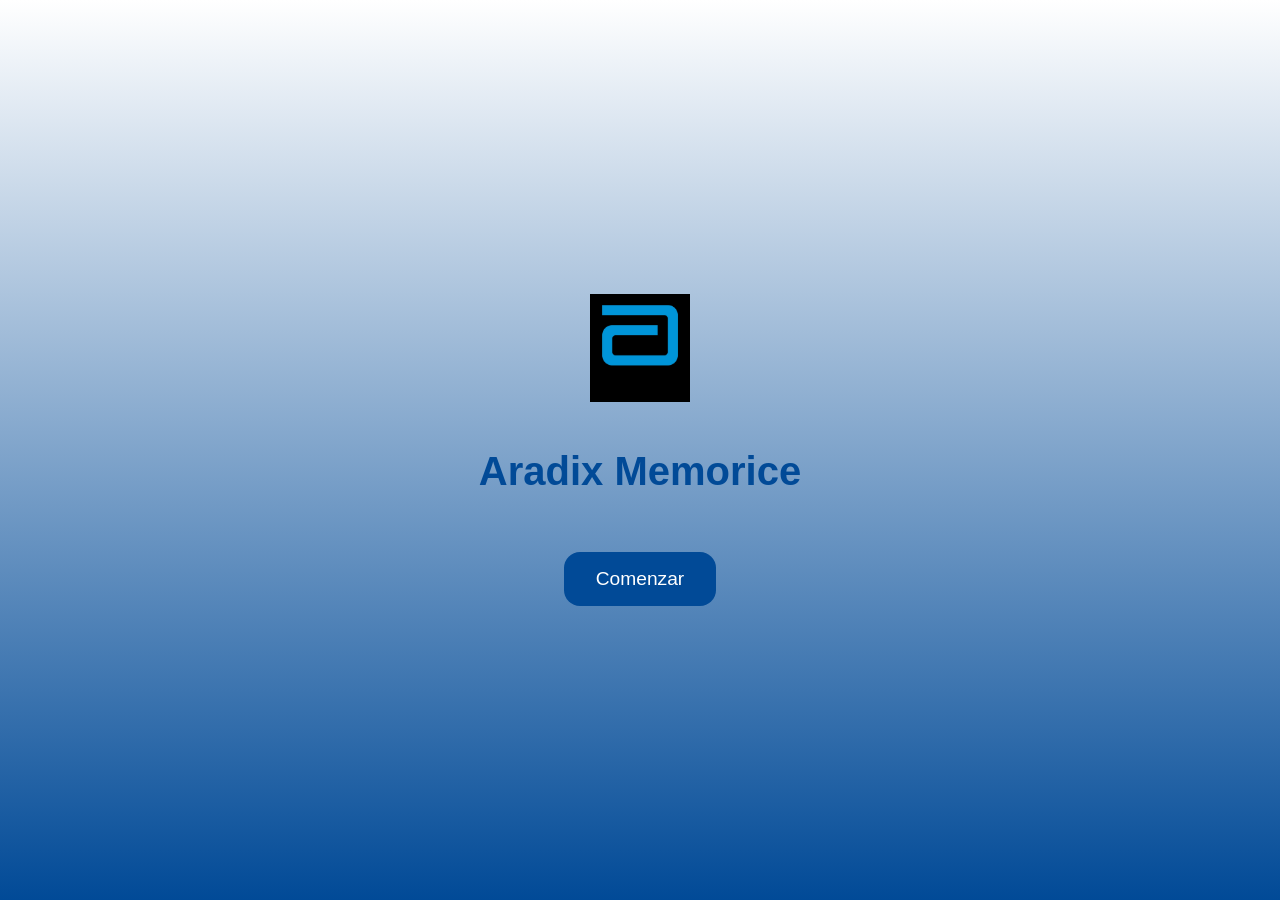
<file: index.html>
<!DOCTYPE html>
<html lang="es">

<head>
    <meta charset="UTF-8" />
    <meta name="viewport" content="width=device-width, initial-scale=1.0" />
    <title>Aradix Memorice</title>
    <link rel="stylesheet" href="./style/index.css" />
</head>

<body>
    <div class="container">
        <img src="./style/assets/logoCarta.jpeg" alt="Logo" class="logo" />
        <h1 class="brand">Aradix Memorice</h1>
        <button class="start-button" onclick="playAndStart()">Comenzar</button>
    </div>

    <!-- Aquí carga el audio oculto -->
    <audio id="clickSound" src="./style/sound/click.mp3" preload="auto"></audio>

    <script>
        function playAndStart() {
            const audio = document.getElementById('clickSound');
            audio.play();
            setTimeout(() => {
                location.href = 'home.html';
            }, 300); // espera 300 ms antes de cambiar (puedes ajustar)
        }
    </script>
</body>

</html>
</file>
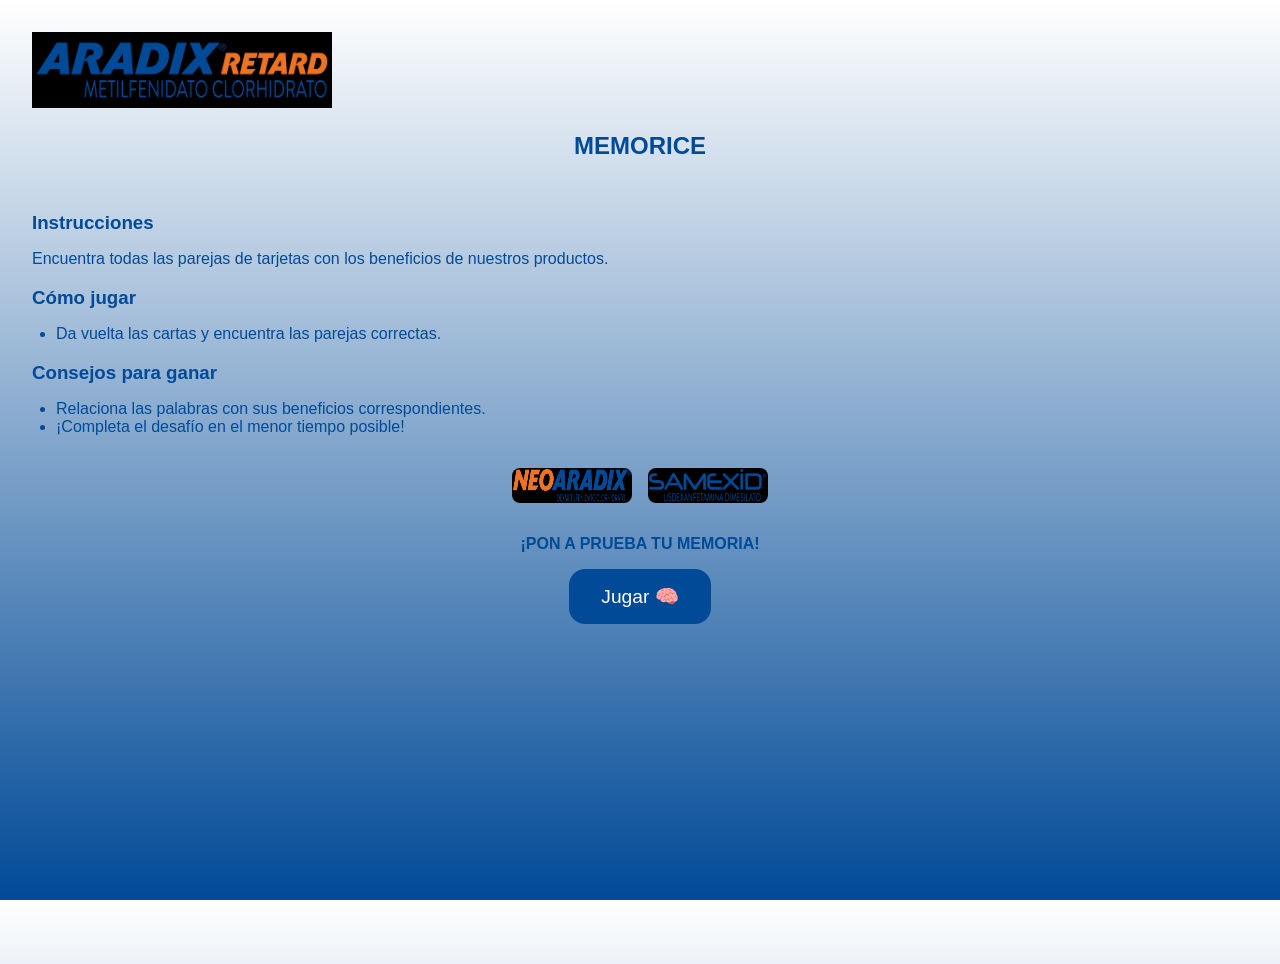
<file: home.html>
<!DOCTYPE html>
<html lang="es">

<head>
    <meta charset="UTF-8">
    <meta name="viewport" content="width=device-width, initial-scale=1.0">
    <title>Instrucciones</title>
    <link rel="stylesheet" href="./style/home.css">
</head>

<body>
    <div class="logoHeader">
        <img src="./style/assets/aradixRetard.jpeg" alt="Aradix Retard" class="logo">
    </div>
    <div class="header">
        <h2>MEMORICE</h2>
    </div>

    <div class="instructions">
        <h3>Instrucciones</h3>
        <p>Encuentra todas las parejas de tarjetas con los beneficios de nuestros productos.</p>

        <h3>Cómo jugar</h3>
        <ul>
            <li>Da vuelta las cartas y encuentra las parejas correctas.</li>
        </ul>

        <h3>Consejos para ganar</h3>
        <ul>
            <li>Relaciona las palabras con sus beneficios correspondientes.</li>
            <li>¡Completa el desafío en el menor tiempo posible!</li>
        </ul>
    </div>

    <div class="products">
        <img src="./style/assets/neoaradix.jpeg" alt="Neoaradix">
        <img src="./style/assets/samexid.jpeg" alt="Samexid">
    </div>

    <p class="footer">¡PON A PRUEBA TU MEMORIA!</p>

    <button class="play-button" onclick="playAndStart()">Jugar 🧠</button>

    <!-- Aquí carga el audio oculto -->
    <audio id="clickSound" src="./style/sound/click.mp3" preload="auto"></audio>

    <script>
        function playAndStart() {
            const audio = document.getElementById('clickSound');
            audio.play();
            setTimeout(() => {
                location.href = 'memorize.html';
            }, 300); // espera 300 ms para que el sonido se escuche completo antes de cambiar
        }
    </script>
</body>

</html>
</file>
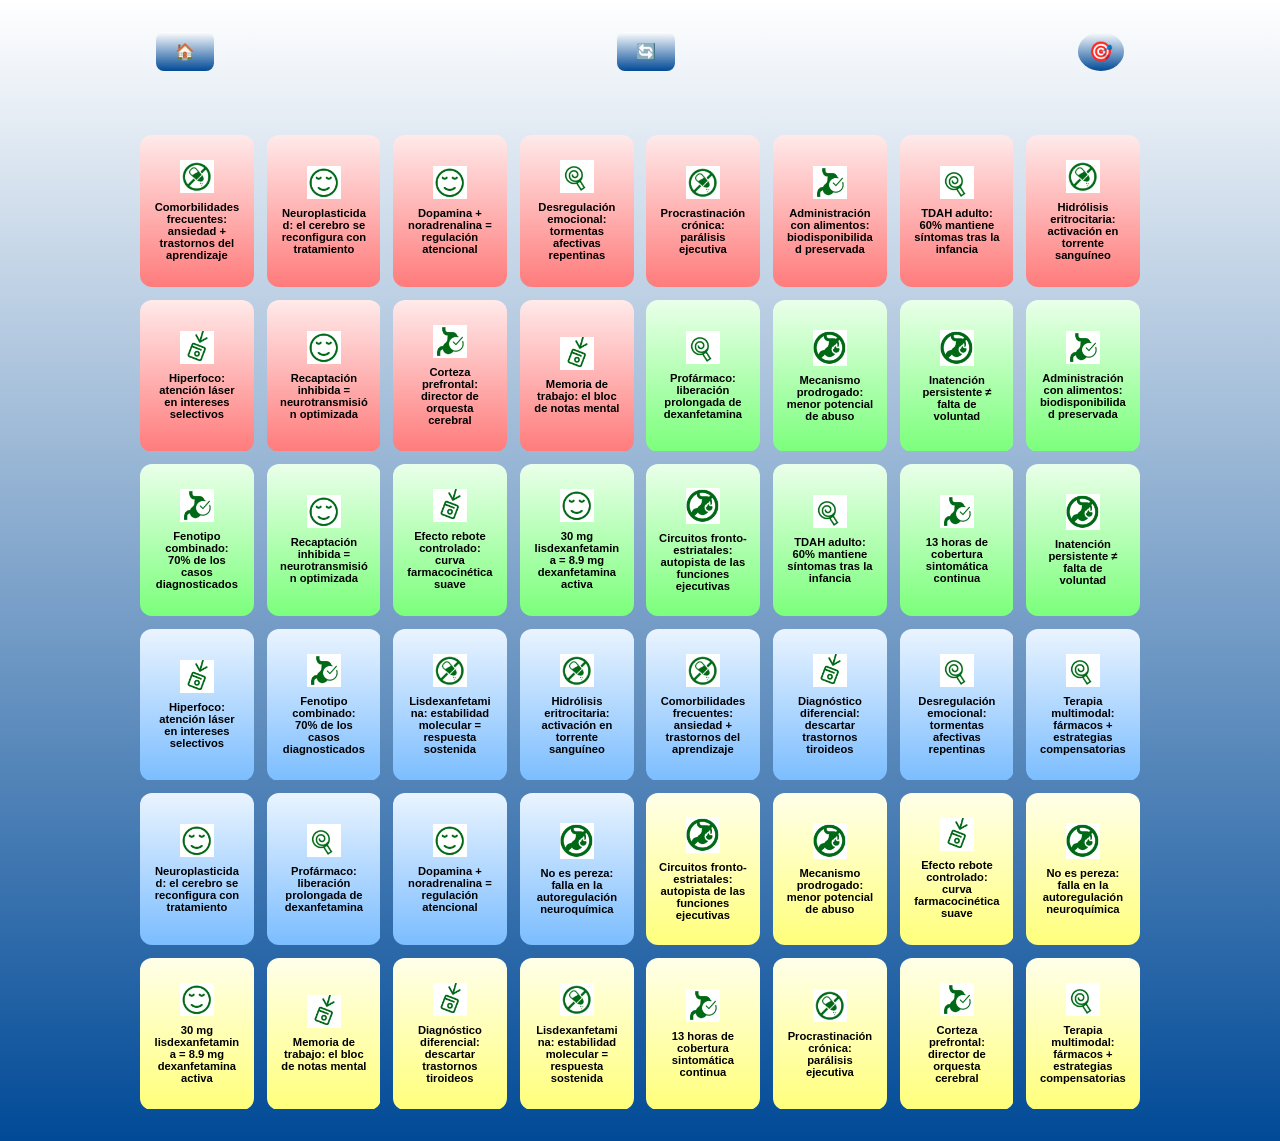
<file: memorize.html>
<!DOCTYPE html>
<html lang="es">

<head>
    <meta charset="UTF-8" />
    <meta name="viewport" content="width=device-width, initial-scale=1.0" />
    <title>Juego de Memoria</title>
    <link rel="stylesheet" href="./style/memorize.css" />
</head>

<body>
    <!-- Vista del juego -->
    <div id="game" class="view active">
        <div class="buttons">
            <button onclick="goHome()">🏠</button>
            <button onclick="startGame()">🔄</button>
            <button onclick="showEndScreen()" class="demo-button">🎯</button> <!-- Nuevo botón de demo -->
        </div>        
        <div class="game" id="board"></div>
    </div>

 <!-- Vista de fin del juego -->
<div id="endScreen" class="view" style="display: none;">
    <h2>¿Quieres jugar de nuevo?</h2>
    <div class="logo-container">
        <img src="./style/assets/logoCarta.jpeg" alt="Logo" class="logo-finish">
        <button class="restart-button" onclick="goBack()">🔄</button> <!-- Ahora llama a goBack() -->
    </div>
</div>


    <script src="./js/memorize.js"></script>
    <script>
        document.addEventListener('DOMContentLoaded', () => {
            startGame();
        });
    </script>

    <audio id="clickSound" src="./style/sound/card.mp3" preload="auto"></audio>
    <audio id="victorySound" src="./style/sound/victory.mp3" preload="auto"></audio>
</body>


</html>
</file>
<file: style/index.css>
body {
    margin: 0;
    font-family: 'Arial', sans-serif;
    background: linear-gradient(to top, #014a97, #ffffff);
    height: 100vh;
    display: flex;
    justify-content: center;
    align-items: center;
}

.container {
    text-align: center;
}

.logo {
    width: 100px;
    margin-bottom: 1rem;
}

.brand {
    font-size: 2.5rem;
    color: #014a97;
}

.start-button {
    background-color: #014a97;
    color: white;
    border: none;
    padding: 1rem 2rem;
    font-size: 1.2rem;
    border-radius: 1rem;
    cursor: pointer;
    margin-top: 2rem;
}

.start-button:hover {
    background-color: #256d28;
}
</file>
<file: style/home.css>
html, body {
    height: 100%;
}


body {
    margin: 0;
    font-family: 'Arial', sans-serif;
    background: linear-gradient(to top, #014a97, #ffffff);
    padding: 2rem;
    color: #014a97;
    height: 100%;
}

.header {
    display: flex;
    align-items: center;
    gap: 1rem;
    justify-content: center;
    text-align: center;
}

.logo {
    width: 300px;
}

.logoHeader {
    
    top: 1rem;
    left: 1rem;
    width: 40px; /* más pequeño que .logo */
}

.instructions {
    margin-top: 2rem;
}

.instructions h3 {
    margin-bottom: 0.5rem;
}

ul {
    padding-left: 1.5rem;
}

.products {
    display: flex;
    justify-content: center;
    gap: 1rem;
    margin: 2rem 0;
}

.products img {
    width: 120px;
    border-radius: 0.5rem;
}

.footer {
    text-align: center;
    font-weight: bold;
    margin-bottom: 1rem;
}

.play-button {
    display: block;
    margin: 0 auto;
    background-color: #014a97;
    color: white;
    border: none;
    padding: 1rem 2rem;
    font-size: 1.2rem;
    border-radius: 1rem;
    cursor: pointer;
}

.play-button:hover {
    background-color: #256d28;
}
</file>
<file: style/memorize.css>
* {
    box-sizing: border-box;
    margin: 0;
    padding: 0;
}

body {
    font-family: "Comic Sans MS", cursive, sans-serif;
    display: flex;
    justify-content: center;
    align-items: center;
    min-height: 100vh;
    background: linear-gradient(to top, #014a97, #ffffff);
    overflow-x: hidden;
    padding: 1rem;
}


.view {
    display: none;
    flex-direction: column;
    align-items: center;
    animation: fadeIn 0.5s ease-in-out;
}

.view.active {
    display: flex;
}

@keyframes fadeIn {
    from {
        opacity: 0;
        transform: scale(0.95);
    }
    to {
        opacity: 1;
        transform: scale(1);
    }
}

.buttons {
    width: 100%;
    display: flex;
    justify-content: space-between;
    padding: 1rem;
}

.game {
    display: grid;
    grid-template-columns: repeat(auto-fit, minmax(100px, 1fr));
    gap: 0.8rem;
    margin-top: 2rem;
    width: 90vw;
    max-width: 1000px;
    padding: 1rem 0;
}



@keyframes gameEntry {
    from {
        opacity: 0;
        transform: translateY(20px);
    }
    to {
        opacity: 1;
        transform: translateY(0);
    }
}

.card {
    width: 100%;
    aspect-ratio: 3/4;
    perspective: 1000px;
    animation: cardEntry 0.8s ease;
    overflow: hidden; /* importante para que no se salga el contenido */
}

@keyframes cardEntry {
    from {
        transform: scale(0.8);
        opacity: 0;
    }
    to {
        transform: scale(1);
        opacity: 1;
    }
}

@media (max-width: 400px) {
    .game {
        grid-template-columns: repeat(auto-fit, minmax(80px, 1fr));
    }
}

.icon {
    width: 35%;
    height: auto;
    max-height: 40px;
    object-fit: contain;
    margin-bottom: 0.5rem;
}

.text {
    font-family: Arial, sans-serif;
    font-size: clamp(0.5rem, 2vw, 0.7rem);
    padding: 0 5px;
    text-align: center;
    word-break: break-word;
}


.card-inner {
    position: relative;
    width: 100%;
    height: 100%;
    text-align: center;
    transition: transform 1s ease-in-out;
    transform-style: preserve-3d;
    border-radius: 12px;
}

.card.flipped .card-inner {
    transform: rotateY(180deg);
}

.card-front,
.card-back {
    position: absolute;
    width: 100%;
    height: 100%;
    backface-visibility: hidden;
    border-radius: 12px;
    display: flex;
    flex-direction: column; /* ✅ Para poner imagen arriba y texto abajo */
    justify-content: center;
    align-items: center;
    font-size: 1rem;
    padding: 0.5rem;
    text-align: center;
}

.card-front {
    background: #000 url('./assets/logoCarta.jpeg') center center no-repeat;
    background-size: 70%;
    background-repeat: no-repeat;
    background-position: center;
    color: transparent;
    border-radius: 12px;
}

.card-back {
    background: linear-gradient(to top, #014a97, #ffffff);
    transform: rotateY(180deg);
    color: black;
    font-weight: bold;
}

.card.matched .card-back {
    background: linear-gradient(to top, #4caf50, #ffffff); /* ✅ Difuminado verde-blanco cuando hace match */
    color: white;
}

.card .check {
    position: absolute;
    bottom: 5px;
    right: 8px;
    font-size: 1.2rem;
    color: #fff;
    display: none;
    z-index: 2;
}

.card.matched .check {
    display: block;
}

button {
    padding: 0.6rem 1.2rem;
    font-size: 1rem;
    border-radius: 8px;
    border: none;
    background: linear-gradient(to top, #014a97, #ffffff);
    color: white;
    cursor: pointer;
    transition: background-color 0.3s, transform 0.2s;
}

button:hover {
    background-color: #d63031;
    transform: scale(1.05);
}

.group-1 {
    background: linear-gradient(to top, #ff7b7b, #ffeaea);
}

.group-2 {
    background: linear-gradient(to top, #7bff7b, #eaffea);
}

.group-3 {
    background: linear-gradient(to top, #7bbdff, #eaf4ff);
}

.group-4 {
    background: linear-gradient(to top, #ffff7b, #ffffea);
}
#endScreen {
    display: flex;
    flex-direction: column;
    justify-content: center;
    align-items: center;
    text-align: center;
    padding: 2rem;
    width: 100%; /* ✅ ocupa todo el ancho */
    height: 100vh; /* ✅ ocupa toda la altura de la ventana */
    background: linear-gradient(to bottom, #014a97, #ffffff); /* Degradado azul-blanco */
    background-size: cover;
    background-position: center;
    background-repeat: no-repeat;
    color: white;
    font-family: 'Arial', sans-serif;
}



.logo-container {
    position: relative;
    margin: 2rem 0;
}

.logo-finish {
    width: 150px;
    height: auto;
    border-radius: 1rem;
}

.restart-button {
    position: absolute;
    top: -10px;
    right: -10px;
    background-color: #ffffff;
    border: none;
    border-radius: 50%;
    padding: 0.5rem;
    font-size: 1.5rem;
    cursor: pointer;
}

.restart-button:hover {
    background-color: #d63031;
    color: white;
}
.demo-button {
    background-color: #ffcc00;
    color: black;
    font-weight: bold;
    border-radius: 50%;
    padding: 0.5rem 0.7rem;
    font-size: 1.2rem;
    cursor: pointer;
    border: none;
}

.demo-button:hover {
    background-color: #ffaa00;
}

@media (max-width: 768px) {
    .text {
        font-size: clamp(0.8rem, 3vw, 1.2rem);
    }

    h2 {
        font-size: 1.8rem;
    }

    button {
        font-size: 1.2rem;
    }
}
</file>
